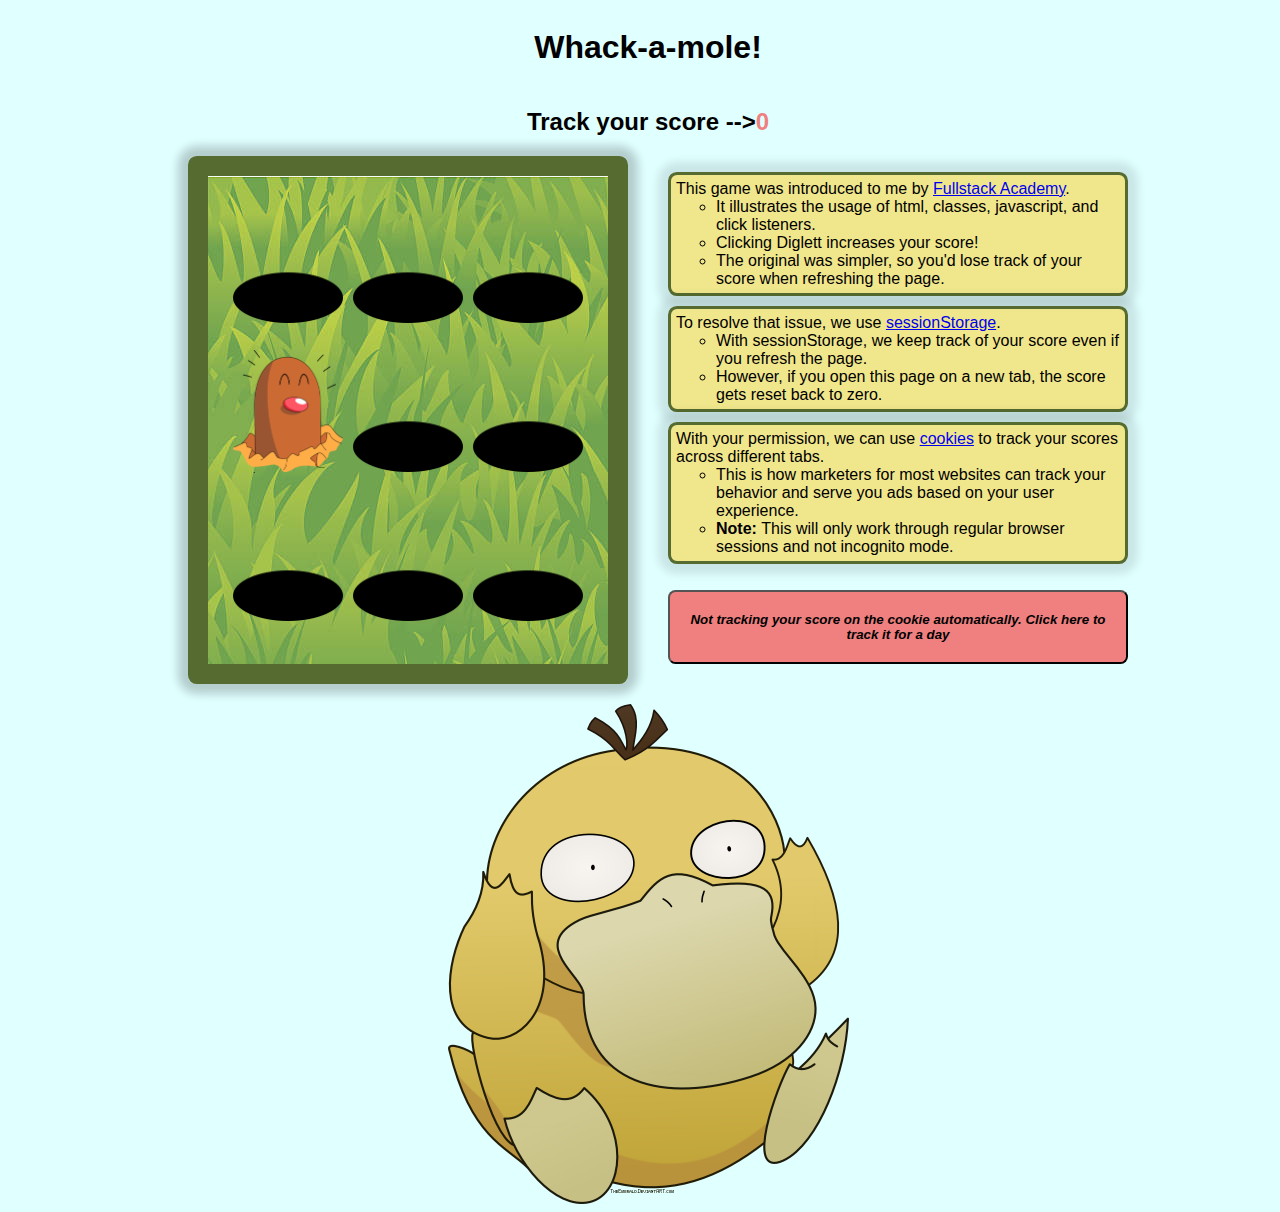
<file: index.html>
<!DOCTYPE html>
<html lang="en">
  <head>
    <title>Whack-a-mole</title>
    <link rel="shortcut icon" href="images/psyduck_2.ico" type="image/x-icon">
    <link rel="icon" href="images/psyduck_2.ico" type="image/x-icon">
    <link rel="stylesheet" href="style.css"/>
    <script src="index.js" defer></script>
  </head>
  <body> 
    <h1>Whack-a-mole!</h1>
    <h2>Track your score -->
      <span id="score">0</span>
    </h2>
    <div class="primary-container">
      <div id="whack-a-mole">
        <div class="hole"></div>
        <div class="hole"></div>
        <div class="hole"></div>
        <div class="hole"></div>
        <div class="hole"></div>
        <div class="hole"></div>
        <div class="hole"></div>
        <div class="hole"></div>
        <div class="hole"></div>
      </div>
      <div class="disclaimer-section">
        <ul class="disclaimer-list">
          <li class="original-disclaimer list-items">This game was introduced to me by <a href="https://www.fullstackacademy.com/" target="_blank">Fullstack Academy</a>.
            <ul class="sub-disclaimer-list">
              <li class="sub-list-items">
                It illustrates the usage of html, classes, javascript, and click listeners.
              </li>
              <li class="sub-list-items">
                Clicking Diglett increases your score!
              </li>
              <li class="sub-list-items">
                The original was simpler, so you'd lose track of your score when refreshing the page.
              </li>
            </ul>
          </li>
          <li class="session-disclaimer list-items">To resolve that issue, we use <a href="https://developer.mozilla.org/en-US/docs/Web/API/Window/sessionStorage" target="_blank">sessionStorage</a>.
            <ul class="sub-disclaimer-list">
              <li class="sub-list-items">
                With sessionStorage, we keep track of your score even if you refresh the page.
              </li>
              <li class="sub-list-items">
                However, if you open this page on a new tab, the score gets reset back to zero.
              </li>
            </ul>
          </li>
          <li class="cookie-disclaimer list-items">With your permission, we can use <a href="https://developer.mozilla.org/en-US/docs/Web/HTTP/Cookies" target="_blank">cookies</a> to track your scores across different tabs.
            <ul class="sub-disclaimer-list">
              <li class="sub-list-items">
                This is how marketers for most websites can track your behavior and serve you ads based on your user experience.
              </li>
              <li class="sub-list-items">
                <b>Note: </b>This will only work through regular browser sessions and not incognito mode.
              </li>
            </ul>
          </li>
        </ul>
        <div class="cookie-consent-section">
          <button id="cookie-consent-button">Not tracking your score on the cookie automatically. Click here to track it for a day</button>
        </div>
      </div>
    </div>
    <div class="secondary-container">
      <img src="images/psyduck.png">
    </div>
  </body>
</html>
</file>
<file: style.css>
body {
  background-color: lightcyan;
  display: flex;
  flex-direction: column;
  justify-content: center;
  align-items: center;
  width: 100vw;
  height: auto;
  font-family: 'Gill Sans', 'Gill Sans MT', Calibri, 'Trebuchet MS', sans-serif;
}

h1, h2 {
  display: flex;
  justify-content: center;
}

.primary-container {
  display: flex;
  flex-direction: row;
  margin-bottom: 20px;
}

@media only screen and (max-width: 900px) {
  .primary-container {
    display: flex;
    flex-direction: column;
  }

  .disclaimer-list {
    padding-left: 0px;
    margin-bottom: 0px;
  }
}

#whack-a-mole {
  background-color: khaki;
  background-image: url('images/cartoon_grass.jpeg');
  border: solid 20px darkolivegreen;
  box-shadow: 0px 0px 10px 10px rgba(0, 0, 0, 0.2);
  border-radius: 1ch;
  padding: 20px;
  margin-left: 20px;
  width: 360px;
  display: flex;
  flex-wrap: wrap;
}

.hole {
  background-image: url("images/hole.png");
  background-size: contain;
  width: 110px;
  height: 123px;
  margin: 5px;
}

.mole {
  background-image: url("images/diglett_1.png");
}

#score {
  color: lightcoral;
}

.disclaimer-section, .cookie-consent-section {
  width: 500px;
  display: flex;
  flex-wrap: wrap;
}

.cookie-consent-section {
  display: flex;
  align-items: center;
  justify-content: center;
  padding-left: 40px;
  margin-bottom: 20px;
}

#cookie-consent-button {
  background-color: lightcoral;
  border-radius: 1ch;
  padding: 20px;
  font-weight: bold;
  font-style: italic;
}

.original-disclaimer, .session-disclaimer, .cookie-disclaimer {
  list-style-type: none;
}

.list-items {
  padding: 5px;
  margin-bottom: 10px;
  background-color: khaki;
  border: 3px darkolivegreen solid;
  box-shadow: 0px 0px 10px 10px rgba(0, 0, 0, 0.1);
  border-radius: 1ch;
}

.secondary-container {
  display: flex;
  justify-content: center;
  align-items: center;
}

.secondary-container img {
  height: 50%;
  width: 50%;
}
</file>
